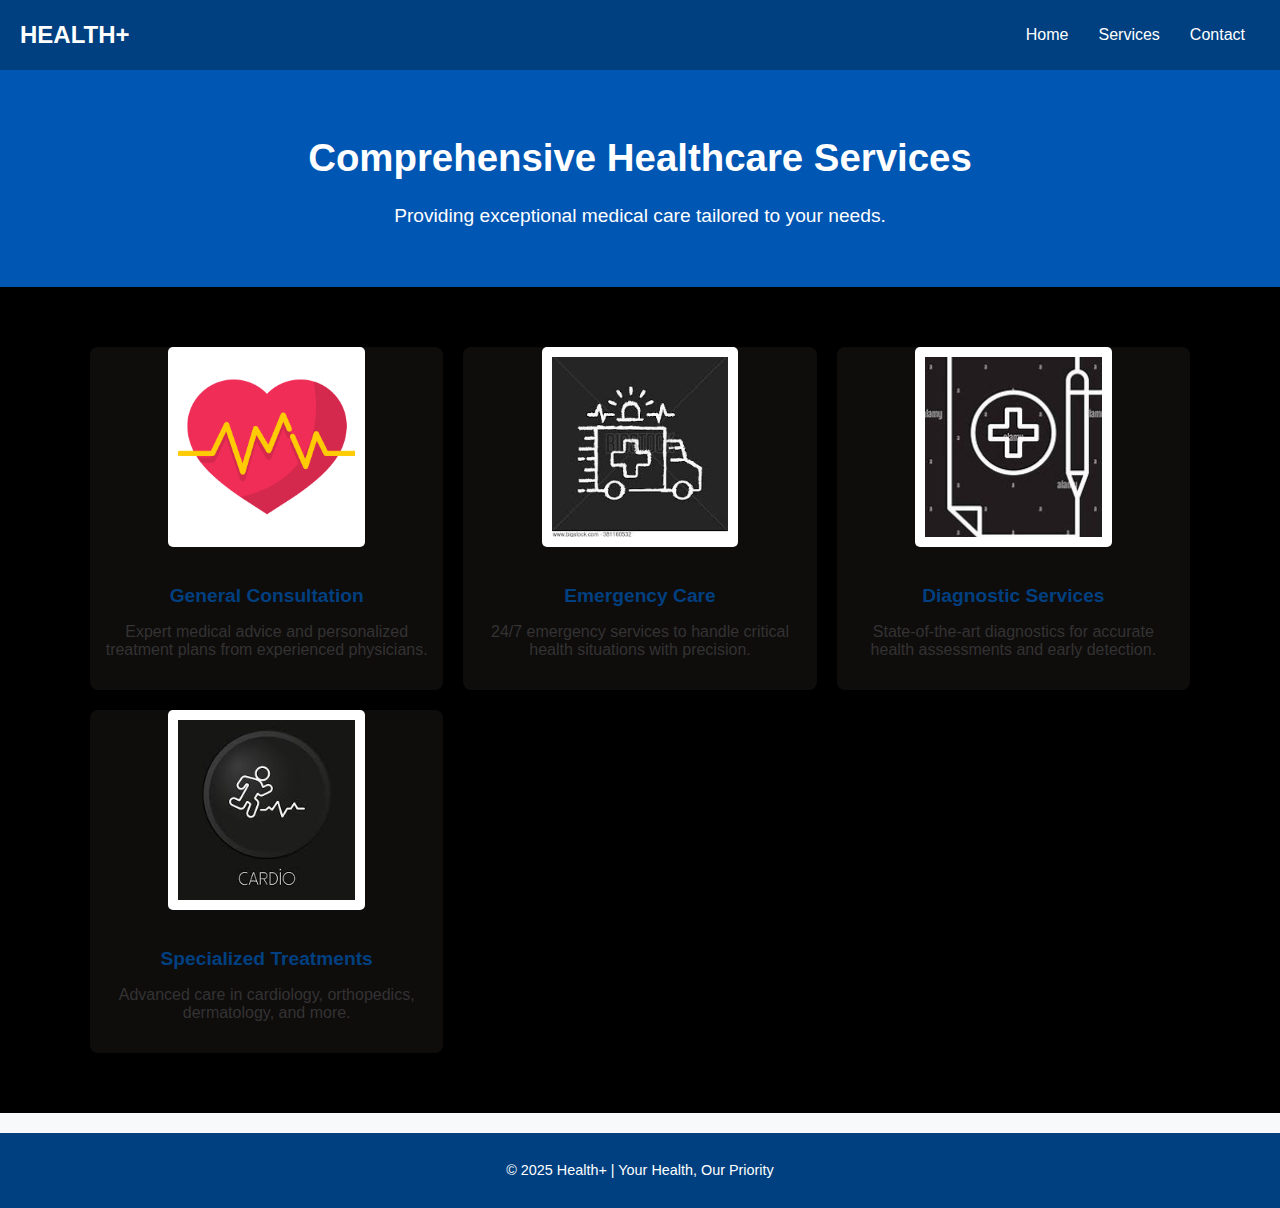
<file: service.html>
<!DOCTYPE html>
<html lang="en">
<head>
    <meta charset="UTF-8">
    <meta name="viewport" content="width=device-width, initial-scale=1.0">
    <title>Our Services | Health+</title>
    <style>
        body {
            font-family: 'Poppins', sans-serif;
            margin: 0;
            padding: 0;
            background-color: #f8f9fa;
            color: #333;
        }
        nav {
            display: flex;
            justify-content: space-between;
            align-items: center;
            background-color: #004080;
            padding: 10px 20px;
            color: white;
            box-shadow: 0 2px 5px rgba(0, 0, 0, 0.1);
        }
        .logo {
            font-size: 1.5rem;
            font-weight: bold;
        }
        nav ul {
            list-style: none;
            display: flex;
            padding: 0;
        }
        nav ul li {
            margin: 0 15px;
        }
        nav ul li a {
            color: white;
            text-decoration: none;
            font-size: 1rem;
            transition: color 0.3s;
        }
        nav ul li a:hover {
            color: #f8c471;
        }
        .services-header {
            text-align: center;
            padding: 40px 15px;
            background-color: #0056b3;
            color: white;
            font-size: 1.2rem;
        }
        .services-page {
            padding: 40px;
            text-align: center;
            background-color: black;

        }
        .services-container {
            display: grid;

            grid-template-columns: repeat(auto-fit, minmax(280px, 1fr));
            gap: 20px;
            padding: 20px;
            max-width: 1100px;
            margin: auto;
        }
        .service-card {
            background-color: rgb(15, 12, 12);
            border-radius: 8px;
            text-align: center;
            overflow: hidden;
            box-shadow: 0 3px 6px rgba(0, 0, 0, 0.1);
            transition: transform 0.3s;
        }
        .service-card:hover {
            transform: translateY(-5px);
        }
        .service-card img {
            margin : 0auto;
            width: 50%;
            height: 180px;
            object-fit: cover;
            padding : 10px;
            background-color:white;
            border-radius:5px;
        }
        .service-info {
            padding: 15px;
        }
        .service-info h3 {
            margin-bottom: 8px;
            color: #004080;
            font-size: 1.2rem;
        }
        footer {
            text-align: center;
            padding: 15px;
            background-color: #004080;
            color: white;
            font-size: 0.9rem;
            margin-top: 20px;
        }
    </style>
</head>
<body>
    <nav>
        <div class="logo">HEALTH+</div>
        <ul>
            <li><a href="index.html">Home</a></li>
            <li><a href="service.html">Services</a></li>
            <li><a href="#contact">Contact</a></li>
        </ul>
    </nav>

    <header class="services-header">
        <h1>Comprehensive Healthcare Services</h1>
        <p>Providing exceptional medical care tailored to your needs.</p>
    </header>

    <section class="services-page">
        <div class="services-container">
            <div class="service-card">
                <img src="service1.jpg" alt="General Consultation">
                <div class="service-info">
                    <h3>General Consultation</h3>
                    <p>Expert medical advice and personalized treatment plans from experienced physicians.</p>
                </div>
            </div>

            <div class="service-card">
                <img src="images/service21.jpg" alt="Emergency Care">
                <div class="service-info">
                    <h3>Emergency Care</h3>
                    <p>24/7 emergency services to handle critical health situations with precision.</p>
                </div>
            </div>

            <div class="service-card">
                <img src="images/service31.jpg" alt="Diagnostic Services">
                <div class="service-info">
                    <h3>Diagnostic Services</h3>
                    <p>State-of-the-art diagnostics for accurate health assessments and early detection.</p>
                </div>
            </div>

            <div class="service-card">
                <img src="images/service4.jpg" alt="Specialized Treatments">
                <div class="service-info">
                    <h3>Specialized Treatments</h3>
                    <p>Advanced care in cardiology, orthopedics, dermatology, and more.</p>
                </div>
            </div>
        </div>
    </section>

    <footer>
        <p>&copy; 2025 Health+ | Your Health, Our Priority</p>
    </footer>
</body>
</html>
</file>
